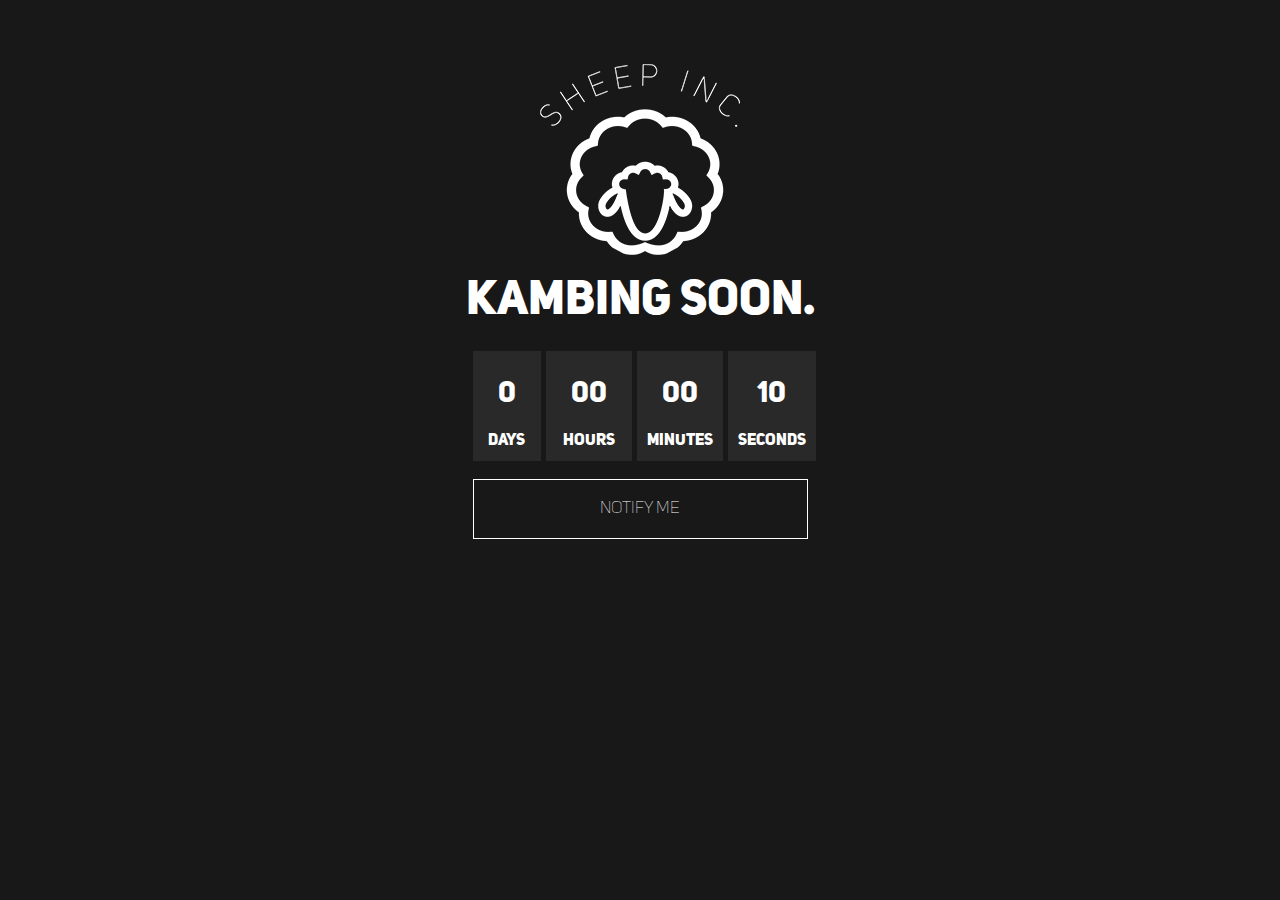
<file: landingPage/Website_design (ITE)/Main_Kambing Inc. ptd. ltd/countdown.html>
<!doctype html>
<html>
<head>
<meta charset="utf-8">
<title>Sheep Inc. | Countdown</title>
<link rel="stylesheet" type="text/css" href="css/main.css">
</head>

<body id="cdBody">
    <div>
    	<img src="img/Logo200.png" alt="Sheep Inc."/>
        <br />
        <h1 id="cdTitle">KAMBING SOON.</h1>
        <div id="clockdiv">
                <div>
                    <span class="days"></span>
                        <div class="smalltext">Days</div>
                </div>
                <div>
                    <span class="hours"></span>
                        <div class="smalltext">Hours</div>
                </div>
                <div>
                    <span class="minutes"></span>
                        <div class="smalltext">Minutes</div>
                </div>
                <div>
                    <span class="seconds"></span>
                        <div class="smalltext">Seconds</div>
                </div>
        </div>
        <br />
        <br />
        <button type="button" class="notifyMe" onclick="alert('You have been Notified via Email!')">Notify Me</button>
    </div>
</body>
<script type="text/javascript" src="js/script.js"></script>

</html>
</file>
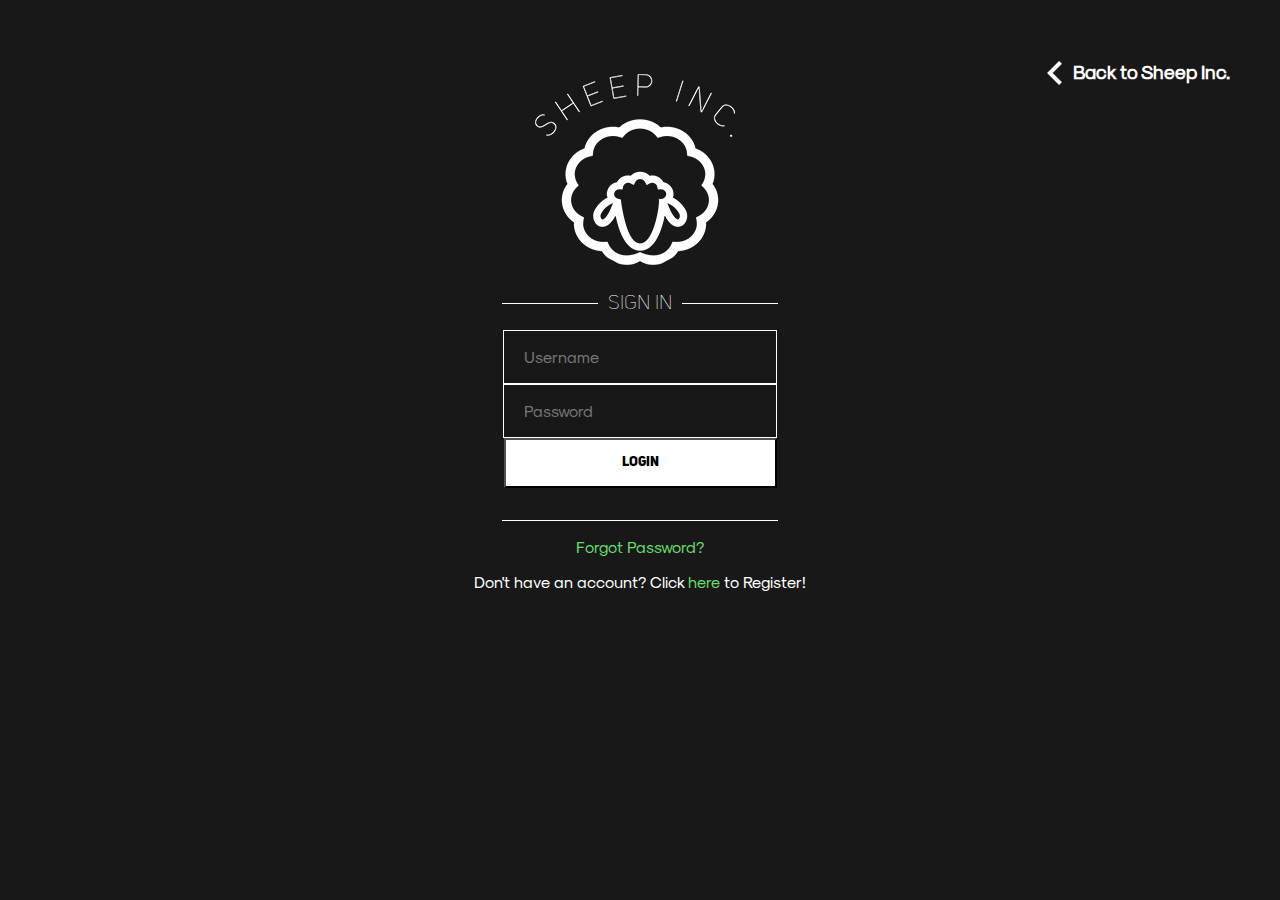
<file: landingPage/Website_design (ITE)/Main_Kambing Inc. ptd. ltd/login.html>
<!doctype html>
<html>
<head>
<meta charset="utf-8">
<title>Sheep Inc. | Login</title>
<link rel="stylesheet" type="text/css" href="css/main.css" />
</head>

<body style="background-color: #181818;">
    <div style="margin-top: 4%;">
    <a href="index.html" class="topright"><img src="img/leftarrow2.png" alt="Back to Sheep Inc."/><h3 class="sliding-middle-out">Back to Sheep Inc.</h3></a>
    <br />
        <!--Sheep Inc. Logo and Sign In Title-->
        <section id="header">
            <img src="img/Logo200.png" alt="Sheep Inc."/>
            <br />
            <div class="SignOutside">
                <span class="SignInside">
                    Sign In
                </span>
            </div>
        </section>
        <!-- Username and Password inputs -->
        <section id="overallForm">
            <ul class="form">
                <li><input type="text" placeholder="Username"></li>
                <li><input type="text" placeholder="Password"></li>
                <li></li>
                <li><input type="button" value="Login"></li>
            </ul>
        </section>
        <span class="SignOutside">
        </span>
        <!-- Useful links for "Forgot Password" / "Create Account" -->
        <section id="usefullinks">
            <p><a href="#">Forgot Password?</a></p>
            <p>Don't have an account? Click <a href="register.html">here</a> to Register!</p>
        </section>
        
    </div>    
</body>

</html>
</file>
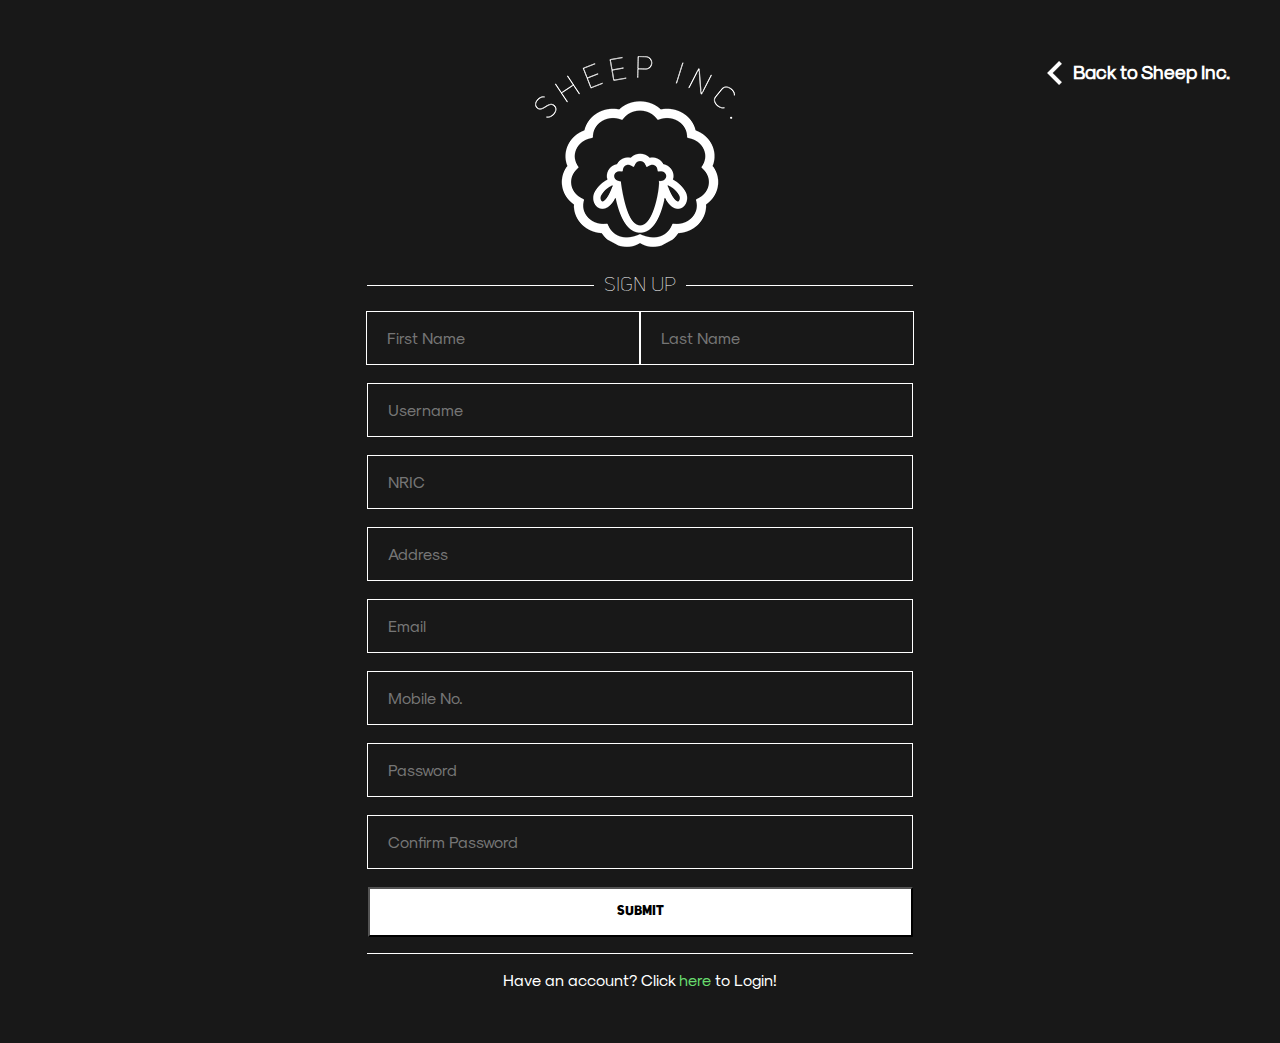
<file: landingPage/Website_design (ITE)/Main_Kambing Inc. ptd. ltd/register.html>
<!doctype html>
<html>
<head>
<meta charset="utf-8">
<link rel="stylesheet" type="text/css" href="css/main.css">
<title>Sheep Inc. | Register</title>
</head>

<body style="background-color: #181818;">
	<div style="margin-top: 4%;">
	<a href="index.html" class="topright"><img src="img/leftarrow2.png" alt="Back to Sheep Inc."/><h3 class="sliding-middle-out">Back to Sheep Inc.</h3></a>
    	<!--Sheep Inc. Logo and Sign In Title-->
        <section id="header">
            <img src="img/Logo200.png" alt="Sheep Inc."/>
            <br />
            <div class="RegOutside">
                <span class="SignInside">
                    Sign Up
                </span>
            </div>
        </section>
        <!--Forms-->
        <section id="overallForm">
            <form class="form-reg">
                <li><input type="text" placeholder="First Name" required><input type="text" placeholder="Last Name" required></li>
                <li>&nbsp;</li>
                <li><input type="text" placeholder="Username" style="width:522px;"></li>
                <li>&nbsp;</li>
                <li><input type="text" placeholder="NRIC" style="width:522px;" required></li>
                <li>&nbsp;</li>
                <li><input type="text" placeholder="Address" style="width:522px;" required></li>
                <li>&nbsp;</li>
                <li><input type="text" placeholder="Email" style="width:522px;" required></li>
                <li>&nbsp;</li>
                <li><input type="text" placeholder="Mobile No." style="width:522px;" required></li>
                <li>&nbsp;</li>
                <li><input type="password" name="mainpass" placeholder="Password" style="width:522px;"></li>
                <li>&nbsp;</li>
                <li><input type="password" name="cpass" placeholder="Confirm Password" style="width:522px;"></li>
                <li>&nbsp;</li>
                <li><input type="submit" value="Submit"></li>
            </form>

        </section>
        <!--HR LINE-->
        <span class="RegOutside">
        </span>
        <!--Useful Links-->
        <section id="usefullinks">
            <p>Have an account? Click <a href="login.html">here</a> to Login!</p>
        </section>
    </div>
</body>
</html>
</file>
<file: landingPage/Website_design (ITE)/Main_Kambing Inc. ptd. ltd/css/main.css>
/* DECLARING FONTS */
@font-face {
    font-family: UniSansThin;
    src: url(../fonts/Uni%20Sans%20Thin.otf);
}

@font-face {
	font-family: UniSansHeavy;
	src:url(../fonts/Uni%20Sans%20Heavy.otf);
}

@font-face {
	font-family: SkModern;
	src:url(../fonts/Sk-Modernist-Regular.otf);
}

/* INDEX */

#address {
	font-family: UniSansHeavy;
	background-color: #181818;
	display: block;
	width: 370px;
	border: solid 1px #181818;
	margin-left: auto;
    margin-right: auto;
	margin-top: 7px;
}

.mainHeader2 {
	background-size: cover;
	background-image: url(../img/HeaderImg.jpg);
	background-repeat: no-repeat;
	height:675px;
	width: 100%;
	font-family: UniSansHeavy;
}

.mainHeader2 nav a {
	text-decoration:none;
} 

.mainHeader2 ul {
  display: block;
  text-align: center;
  padding: 0;
  margin: 0;
  list-style: none;
}

.mainHeader2 ul li {
	margin-top: 30px;
	display: inline-block;
    width: 220px;
    list-style: none;
    vertical-align: middle;
}

.mainHeader2 ul li a {
  text-decoration: none;
  color: white;
  padding-right:25px;
}

#aboutTitle2 {
	text-align: center;
	color: white;
}

#aboutTitle2 p {
	margin-top: 0;
	margin-bottom: 0;
}

#aboutTitle2 .firstHead{
	margin-top: 25px;
}

#aboutContent2 {
	margin-top: 0;
	width: 100%;
	height: 510px;
	background-image:url(../img/food10.jpg);
    background-attachment: fixed;
    background-position: center;
    background-repeat: no-repeat;
    background-size: cover;
}

.menuBtn {
	background-color:#67da6d;
	border: none;
	display:inline-block;
	cursor:pointer;
	color:#FFF;
	font-family:UniSansHeavy;
	font-size:17px;
	height: 60px;
	width: 250px;
	text-decoration:none;
	margin-top: 20px;
	padding-top: 0;
	border-radius: 5px;
}

#selection {
	width: 100%;
	height: 800px;
	background-color: #FFF;
}

#selection h2 {
	font-family: UniSansThin;
	font-size: 65px;
	text-align: center;
	padding-bottom: 0;
	margin-bottom: 20px;
	margin-top: 65px;
}

#selection .hr {
	background-color: #67da6d;
	height: 3px;
	width: 200px;
	border: none;
}

#selection .food{
	display: block;
	margin: 0 auto;
}

#selection table{
	width: 100%;
	margin-top: 60px;
	border-collapse: collapse;
}

#selection td {
	height: 300px;
	/*width: 50%; or padding? */
	table-layout: fixed;
	overflow:hidden;
	word-wrap:break-word;
}

#selection p {
	text-align: center;
	padding-left: 25%;
	padding-right: 25%;
	font-family: SkModern;
	line-height: 150%;
}
							/* FIND US */
#find-us {
	background-color: #181818;
	width: 100%;
	height: 600px;
}

#find-us h2 {
	font-family: UniSansThin;
	font-size: 65px;
	text-align: center;
	padding-top: 75px;
	color: #FFF;
	margin-bottom: 20px;
}

#find-us .hr {
	background-color: #67da6d;
	height: 3px;
	width: 150px;
	border: none;
}
							/* End of FIND US */
/* END OF INDEX */


/* MENU */

body {
}

#mySidenav a {
	color: #818181;
}

#mySidenav a:hover{
	color: #FFF;
}
.sidenav {
	padding-top: 70px;
    height: 100%;
    width: 360px;
    position: fixed;
    z-index: 1;
    top: 0;
	left: 0;
    background-color: #111;
    overflow-x: hidden;
    transition: 0.5s;
	font-family: UniSansHeavy;
	color: #FFF;
}

.sidenav a {
	padding-top: 20px;
	padding-bottom: 5px;
	text-align: center;
    text-decoration: none;
    font-size: 18px;
    color: #FFF;
    display: block;
    transition: 0.3s;
}

#logo {
	padding-right: 10px;
}

#hrLogo {
	background-color: #333;
	height: 2px;
	width: 25px;
	border: none;
}

hr {
	background-color: #67da6d;
	height: 3px;
	width: 25px;
	border: none;
}

/*END MENU*/

/* GRID (FOR MENU) */

#rig {
    max-width: auto;
    margin:0 auto; /*center aligned*/
    padding-left: 365px; /*365px*/
    font-size:0; 
    list-style:none;
}
#rig li {
    display: inline-block;
    width: 25%;
    vertical-align:middle;
    box-sizing:border-box;
    margin:0;
    padding:25px;
}
        
/* The wrapper for each item */
.rig-cell {
    display:block;
    position: relative;
    overflow:hidden;
}
        
/* If have the image layer */
.rig-img {
    display:block;
    width: 100%;
    height: auto;
    border:none;
    transform:scale(1);
    transition:all 1s;
}

#rig li:hover .rig-img {
    transform:scale(1.05);
}
        
/* If have the overlay layer */
.rig-overlay {
    position: absolute;
    display:block;
    top: 0;
    left: 0;
    bottom: 0;
    right: 0;
    margin: auto;
    background: #181818 url(img/link.png) no-repeat center 20%;
    background-size:50px 50px;
    opacity:0;
    transition:all 0.6s;
}
#rig li:hover .rig-overlay {
    opacity:0.8;
}

/* If have captions */
.rig-text {
    display:block;
    padding:0 30px;
    box-sizing:border-box;
    position:absolute;
    left:0;
    width:100%;
    text-align:center;
    /*text-transform:capitalize;*/
    font-size:18px;
    font-weight:bold;
    font-family: UniSansHeavy;
    font-weight:normal!important;
    top:20%;
    color:white;
    opacity:0;
    transform:translateY(-20px);
    transition:all .3s;
}
#rig li:hover .rig-text {
    transform:translateY(0px);
    opacity:0.9;
}

#rig li p{
	margin: 0;
	padding: 0;
	font-family: SkModern;
	font-size: 14px;
}
/* END GRID */

/* ABOUT PAGE */
.mainHeader {
	background-size: cover;
	background-image: url(../img/restaurant2.png);
	background-position: 600px -250px; 
	height:600px;
	font-family: UniSansHeavy;
}

.mainHeader nav a {
	text-decoration:none;
} 

.mainHeader ul {
  display: block;
  text-align: center;
  padding: 0;
  margin: 0;
  list-style: none;
}

.mainHeader ul li {
	margin-top: 30px;
	display: inline-block;
    width: 220px;
    list-style: none;
    vertical-align: middle;
}

.mainHeader ul li a {
  text-decoration: none;
  color: white;
  padding-right:25px;
}

#aboutTitle {
	text-align: center;
	color: white;
}

#aboutTitle p {
	margin-top: 0;
	margin-bottom: 0;
}

#aboutTitle .firstHead{
	margin-top: 25px;
}

#aboutContent {
	margin-top: 0;
	width: 100%;
	height: 510px;
	background-image:url(../img/food10.jpg);
    background-attachment: fixed;
    background-position: center;
    background-repeat: no-repeat;
    background-size: cover;
}

#containerC{
	padding-top: 80px;
	margin-left: 250px;
}

#containerC p {
	margin-top: 0;
	margin-bottom: 0;
	padding-top: 0;
	padding-bottom: 0;
}

#simpleline{
	float: left;
	width: 150px;
}


/* 2nd Content */
#aboutContent2 {
	margin-top: 0;
	width: 100%;
	height: 510px;
	background-image:url(../img/team1.jpg);
    background-position: center;
    background-repeat: no-repeat;
    background-size: cover;
}

#aboutContent2 p {
	float: right;
	text-align: right;
	margin-right: 250px;
	clear: right;
	color: #FFF;
}

#containerC2 {
	padding-top: 80px;
}

#containerC2 p {
	margin-top: 0;
	margin-bottom: 0;
	padding-top: 0;
	padding-bottom: 0;
	float: right;
	clear: both;
	color: #FFF;
}

#simpleline2{
	float: right;
	width: 150px;
	clear: right;
	margin-right: 250px;
}
/* 2nd Content */



#kambings4{
	background-color: #181818;
	width: 100%;
	height: 550px;
}

#kambings4 .titleKambings{
	text-align: center;
	font-family: UniSansHeavy;
	font-size: 55px;
	color: #FFF;
	padding-top: 100px;
	margin-top: 0px;
}

#kambings4 ul li{
	display: inline;
	list-style-type: none;
	color: #FFF;
	margin: 0 auto;
}

#kambings4 h3{
	font-family: UniSansThin;
	font-size: 20px;
	color: #FFF;
	bottom: 0;
	outline: none;
	text-decoration: none;
}

#empatpictures {
	text-align:center;
	margin-top: 20px;
}

#empatpictures td {
	padding-left: 60px;
	padding-right: 60px;
}

#empatpictures_tr{
	text-align:center;
}

.sliding-middle-out {
	display: inline-block;
	position: relative;
	padding-bottom: 3px;
	margin-top: 10px;
}
.sliding-middle-out:after {
	margin-top: 10px !important;
	content: '';
	display: block;
	margin: auto;
	height: 3px;
	width: 0px;
	background: transparent;
	transition: width .5s ease, background-color .5s ease;
}
.sliding-middle-out:hover:after {
	margin-top: 10px;
	width: 100%;
	background: #67da6d;
}
/* END ABOUT */

/* START FEEDBACK */
#feedback {
	background-color: #FFF;
	width: 100%;
	height: 455px;
	margin-top: 100px;
	margin-bottom: 150px;
}

#feedback .titleFeedback {
	font-family: UniSansHeavy;
	text-align: center;
	font-size: 52px;
	margin-top: 45px;
	margin-bottom: 0;
}

.form-reg-feedback{
	padding: 0;
	list-style-type: none;
	text-align: center;
}
.form-reg-feedback input[type=text],
.form-reg-feedback input[type=password],
.form-reg-feedback textarea {
	background-color: transparent;
	width: 250px;
	height: 50px;
	outline: none;
	padding-left: 20px;
	font-family: SkModern;
	font-size: 16px;
	color: #181818;
	border: solid 1px #181818;
}
.form-reg-feedback input[type=button],
.form-reg-feedback input[type=submit] {
	display: block;
	margin: 0 auto;
	width: 545px;
	height: 50px;
	outline: none;
	background-color: #67da6d;
	color: #FFF;
	font-family: UniSansHeavy;
	font-size: 20px;
}
/* END FEEDBACK */
/* PARALLAX */
.parallax {
    /* The image used */
	background-image: url(../img/cooking1.jpg);

    /* Set a specific height */
    min-height: 650px; 

    /* Create the parallax scrolling effect */
    background-attachment: fixed;
    background-position: center;
    background-repeat: no-repeat;
    background-size: cover;
}
/* END OF PARALLAX */

/* START OF FAQ */
#faq .titleFAQ{
	margin-top: 0px;
	margin-bottom: 0px;
	text-align: center;
	font-family: UniSansHeavy;
	font-size: 55px;
	color: #FFF;
}
#hrFAQ {
	margin-top: 0;
	width: 60px;
	margin-bottom: 65px;
}
button.accordion {
    background-color: #eee;
    color: #444;
    cursor: pointer;
    padding: 18px;
	display: block;
	margin: 0 auto;
    width: 50%;
    border: none;
    text-align: left;
    outline: none;
    font-size: 22px;
    transition: 0.4s;
	font-family: UniSansThin;
}

button.accordion.active, button.accordion:hover {
    background-color: #ddd;
}

div.panel {
	font-family: UniSansThin;
	display: block;
	margin: 0 auto;
    width: 48%;
    padding: 0 18px;
    background-color: transparent;
    max-height: 0;
    overflow: hidden;
    transition: max-height 0.2s ease-out;
	color: #FFF;
	font-size: 22px;
}
/* END OF FAQ */

/* FOOTER */
#footer{
	margin-left: 350px;
	text-align: center;
}

#footer img{
	height: 110px;
	width: 110px;
}

#footer p{
	font-family: UniSansThin;
	margin: 0;
}

#footer h3{
	font-family: UniSansHeavy;
	background-color: #C9C9C9;
	display: block;
	width: 350px;
	border: solid 8px #C9C9C9;
	margin-left: auto;
    margin-right: auto;
	margin-top: 0;
}

#footer-links{
	margin: 0 auto;
	display: inline-block;
	position: relative;
	bottom: 10px;
}

#social-links img{
	width: 25px;
	height: 25px;
}
/* END FOOTER */

/* FOOTER NORMAL */

#footer-normal{
	text-align: center;
	background-color: #181818;
	padding-top: 50px;
	padding-bottom: 50px;
}

#footer-normal img{
	height: 110px;
	width: 110px;
}

#footer-normal p{
	font-family: UniSansThin;
	margin: 0;
	color: #FFF;
	font-size: 20px;
}

#footer-normal h3{
	font-family: UniSansHeavy;
	background-color: #FFF;
	display: block;
	width: 350px;
	border: solid 8px #FFF;
	margin-left: auto;
    margin-right: auto;
	margin-top: 7px;
}

#social-links-normal img{
	width: 25px;
	height: 25px;
}

/* END OF FOOTER NORMAL *I/

/* COUNTDOWN */
#cdBody {
	text-align: center;
	background: #181818;
	font-family: sans-serif;
	font-weight: 100;
	padding-top: 4%;
}

#cdTitle {
	color: #FFF;
	font-size: 48px;
	margin: 10px 0px 20px;
	font-family: UniSansHeavy;
}

#clockdiv {
	font-family: UniSansHeavy;
	color: #fff;
	display: inline-block;
	font-weight: 100;
	text-align: center;
	font-size: 30px;
	padding-left: 8px;
}

#clockdiv > div {
	padding: 10px;
	background: #292929;
	display: inline-block;
}

#clockdiv div > span {
	padding: 15px;
	border-radius: 3px;
	background: #292929;
	display: inline-block;
}

.smalltext {
	padding-top: 5px;
	font-size: 16px;
}

.notifyMe {
	background-color:transparent;
	border:1px solid #FFF;
	display:inline-block;
	cursor:pointer;
	color:#FFF;
	font-family:UniSansThin;
	font-size:17px;
	height: 60px;
	width: 335px;
	text-decoration:none;
	transition: 0.4s;
}
.notifyMe:hover {
	background-color:#67da6d;
	border: none;
	color: #FFF;
}
/* END FOR COUNTDOWN */

/* TOPRIGHT */

.topright {
	font-family:SkModern;
	position:absolute;
	top:50px;
	right:50px;
	outline: none;
	border: none;
	color: #FFF;
}

.topright img {
	vertical-align: middle;
	padding-right:10px;
	padding-bottom:5px;
}
/* END OF TOPRIGHT */

/* START OF LOGIN */
.SignOutside {
	padding-top: 5px;
	width: 17.2em;
	height: 11px;
	border-bottom: 1px solid white;
	text-align: center;
	display: block;
	margin: 0 auto;
}
.SignInside {
	font-family: UniSansThin;
	font-size: 20px;
	background-color: #181818;
	padding: 0 10px;
	color: #FFF;
}
#header img {
	display: block;
	margin: 0 auto;
	padding-right: 10px;
}

.form {
	padding: 0;
	padding-top: 10px;
	list-style-type: none;
}

.form input[type=text],
.form input[type=password] {
	display: block;
	margin: 0 auto;
	background-color: transparent;
	width: 250px;
	height: 50px;
	outline: none;
	padding-left: 20px;
	font-family: SkModern;
	font-size: 16px;
	color: #FFF;
	border: solid 1px white;
}

.form input[type=button],
.form input[type=submit] {
	display: block;
	margin: 0 auto;
	width: 273px;
	height: 50px;
	outline: none;
	background-color: #FFF;
	color: #000;
	font-family: UniSansHeavy;
}
/* REGISTER PAGE */
.form-reg{
	padding: 0;
	padding-top: 25px;
	list-style-type: none;
	text-align: center;
}
.form-reg input[type=text],
.form-reg input[type=password] {
	background-color: transparent;
	width: 250px;
	height: 50px;
	outline: none;
	padding-left: 20px;
	font-family: SkModern;
	font-size: 16px;
	color: #FFF;
	border: solid 1px white;
}
.form-reg input[type=button],
.form-reg input[type=submit] {
	display: block;
	margin: 0 auto;
	width: 545px;
	height: 50px;
	outline: none;
	background-color: #FFF;
	color: #000;
	font-family: UniSansHeavy;
}
.RegOutside {
	padding-top: 5px;
	width: 34.1em;
	height: 11px;
	border-bottom: 1px solid white;
	text-align: center;
	display: block;
	margin: 0 auto;
}
/* END OF REGISTER PAGE */
#usefullinks {
	text-align: center;
	color: white;
	font-family: SkModern;
	padding-bottom: 30px;
}
#usefullinks a:link, a:visited, a:focus {
	color: #67da6d;
	text-decoration: none;
	transition: 0.3s;
}
#usefullinks a:hover {
	color: #29572b;
}
#usefullinks a:active{
	color: #67da6d;
}
#vid {
	margin-left:380px;
	
}

/* END OF LOGIN*/

#kambing{
	text-align:center;
}
</file>
